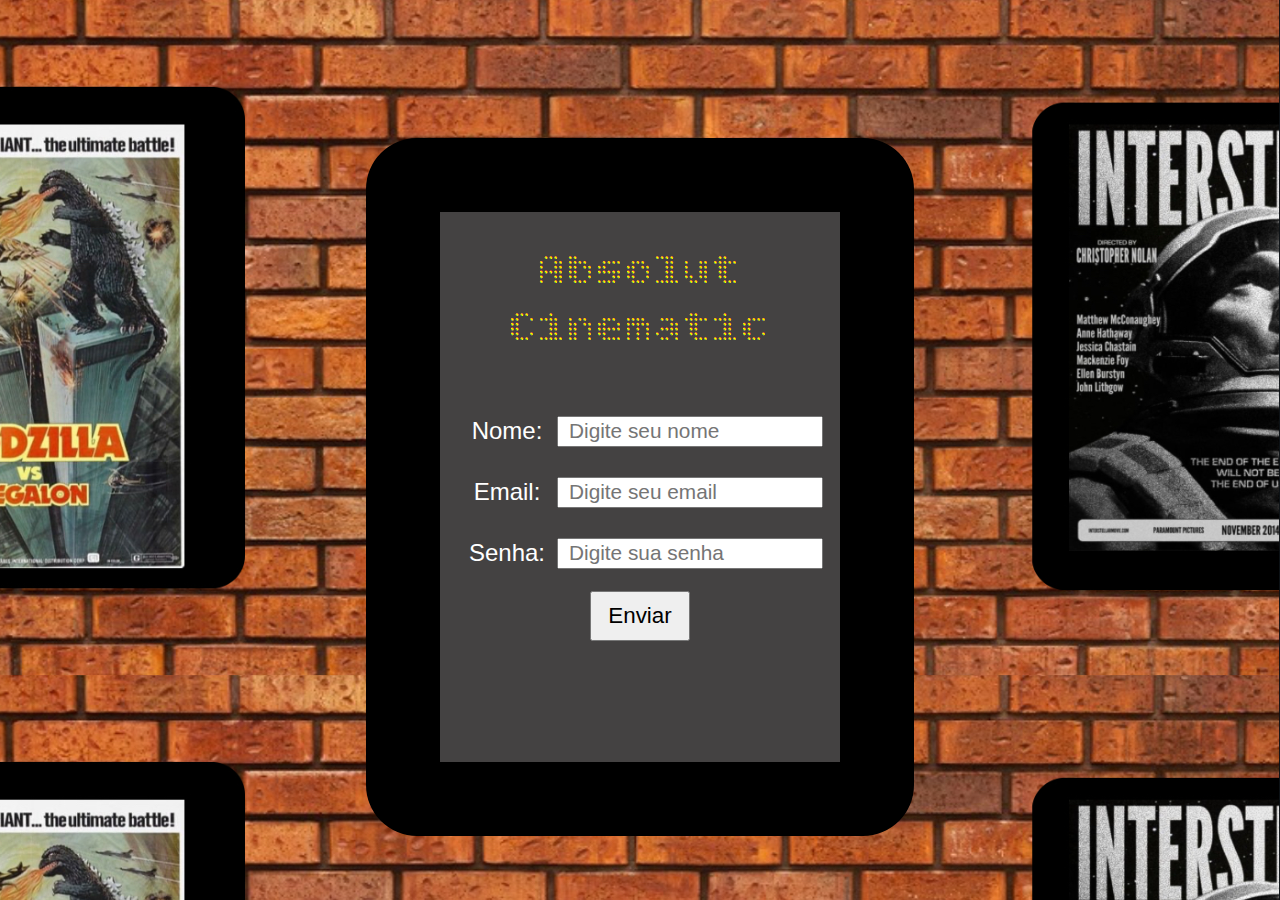
<file: index.html>
<!DOCTYPE html>
<html lang="pt-br">

<head>
    <meta charset="UTF-8">
    <meta http-equiv="X-UA-Compatible" content="IE=edge">
    <meta name="viewport" content="width=device-width, initial-scale=1.0">
    <title>Absolut Cinematic</title>
    <link rel="stylesheet" href="./css/estilo.css">
    <link rel="preconnect" href="https://fonts.googleapis.com">
    <link rel="preconnect" href="https://fonts.gstatic.com" crossorigin>
    <link href="https://fonts.googleapis.com/css2?family=Bitcount+Grid+Double+Ink:wght@100..900&family=Lilita+One&display=swap" rel="stylesheet">
</head>

<body>
    <div id="cxlogin">
        <h1>Absolut <br> Cinematic</h1>
        <br>
        <form  id="form_index" method="POST">
            <!--Lembrar de inserir um action, para guardar o nome do usuário-->
            <label for="nome"><p>Nome:</p><input type="text" name="cxnome" placeholder="Digite seu nome" id="nome"
                    required></label>
            <label for="email"><p>Email:</p><input type="email" name="cxemail" placeholder="Digite seu email"
                    id="email" required></label>
            <label for="senha"><p>Senha:</p><input type="password" name="cxsenha" placeholder="Digite sua senha"
                    id="senha" required></label>
            <input type="submit" value="Enviar" id="botao">
        </form>
    </div>
    <!--Ajustar A PORRA DA IMA    <tr>GEM DE FUNDO-->
    <script src="js/iniciar.js"></script>
</body>

</html>
</file>
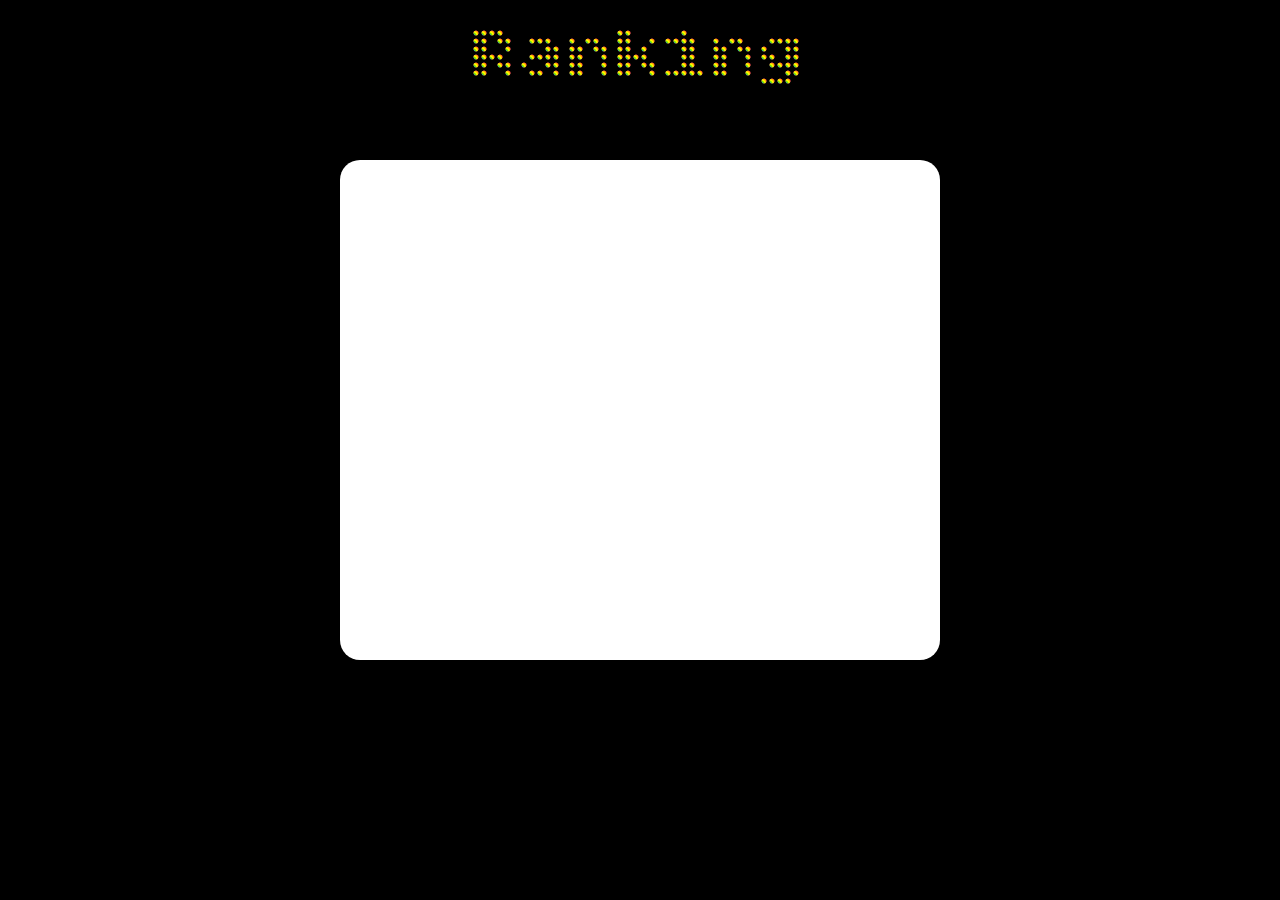
<file: ranking.html>
<!DOCTYPE html>
<html lang="pt-br">

<head>
    <meta charset="UTF-8">
    <meta name="viewport" content="width=device-width, initial-scale=1.0">
    <link rel="stylesheet" href="css/style.css">
    <link rel="preconnect" href="https://fonts.googleapis.com">
<link rel="preconnect" href="https://fonts.gstatic.com" crossorigin>
<link href="https://fonts.googleapis.com/css2?family=Bitcount+Grid+Double+Ink:wght@100..900&family=Lilita+One&display=swap" rel="stylesheet">
    <title>Ranking</title>
</head>

<body>
    <main>
        <h1>Ranking</h1>
        <div id="tabela"></div>
    </main>

    <script src="js/iniciar.js"></script>

</body>

</html>
</file>
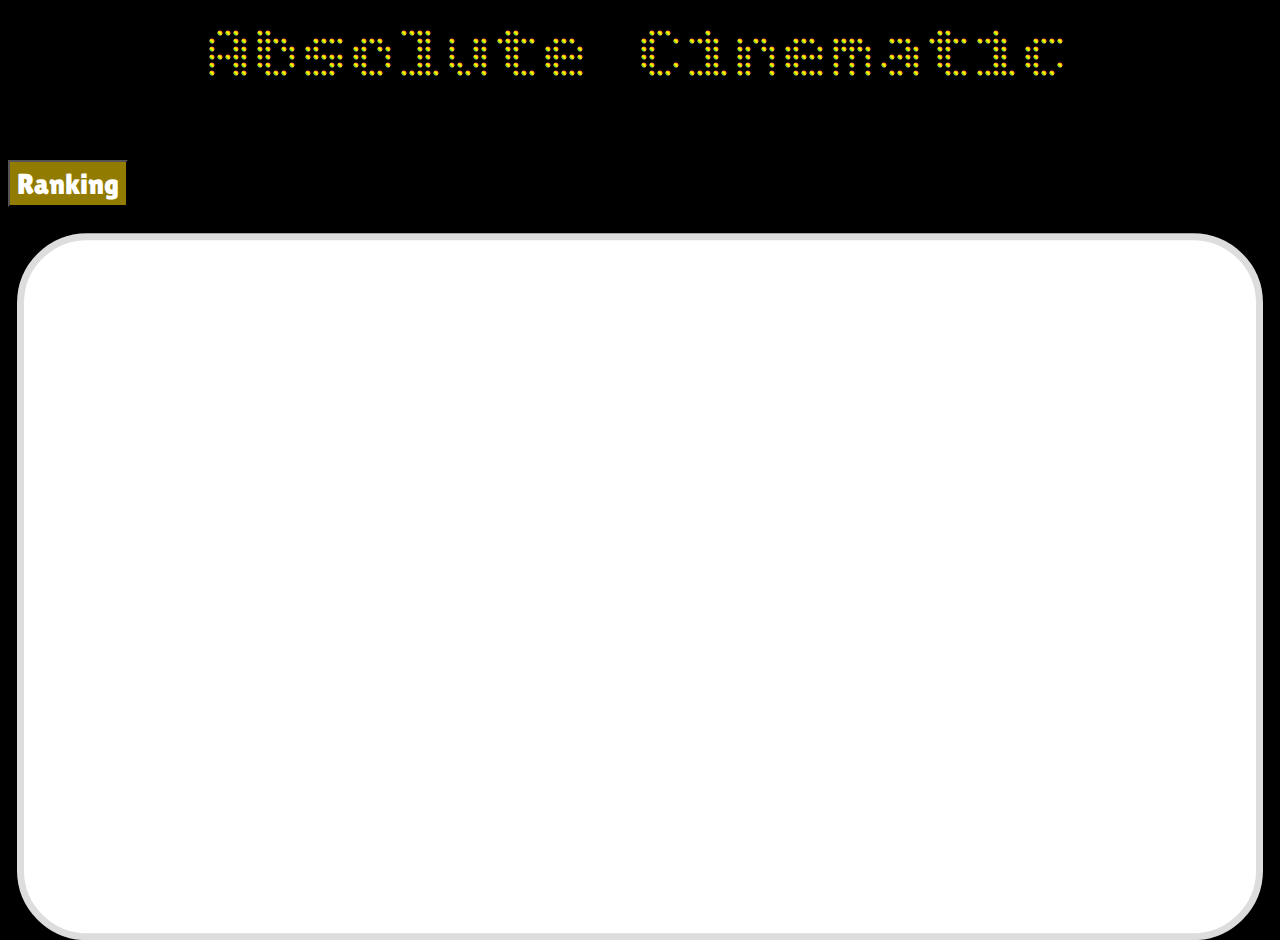
<file: tela_inicial.html>
<!DOCTYPE html>
<html lang="en">

<head>
    <meta charset="UTF-8">
    <meta http-equiv="X-UA-Compatible" content="IE=edge">
    <meta name="viewport" content="width=device-width, initial-scale=1.0">
    <title>Absolut Cinematic</title>
    <link rel="stylesheet" href="css/style.css">
    <link rel="preconnect" href="https://fonts.googleapis.com">
<link rel="preconnect" href="https://fonts.gstatic.com" crossorigin>
<link href="https://fonts.googleapis.com/css2?family=Bitcount+Grid+Double+Ink:wght@100..900&family=Lilita+One&display=swap" rel="stylesheet">
    
</head>

<body>

    <main>
        <h1>Absolute Cinematic</h1>
        <button id="ranking" onclick="goToRanking()">Ranking</button>
        <div id="game-window">
            <canvas id="canvas" width="352" height="198"></canvas>
        </div>
    </main>

    <footer>
        <!--Colocar a PORRA das cadeiras e fixar elas no fim do documento -->
        <div class="space">
            <p>m</p>
        </div>
    </footer>

    <script>
        function goToRanking(){
            window.location = "ranking.html"
        }
    </script>
    <script src="js/Scenes.js"></script>
    <script src="js/main.js"></script>
    <!---- 
    <script src="./js/iniciar.js">
        // Colocar as funções para trocar:
        //      Ir para a página do ranking;
        //     Iniciar o jogo;
        //     Escolher o modo de jogo (com ou sem tempo);
        //     Mudar a cor dos boto~es quando o mouse estiver em cima, mas isso é só detalhe, então eu posso fazer quando formos dar os retoques finais. Obrigada :)
    </script>
    -->
</body>

</html>
</file>
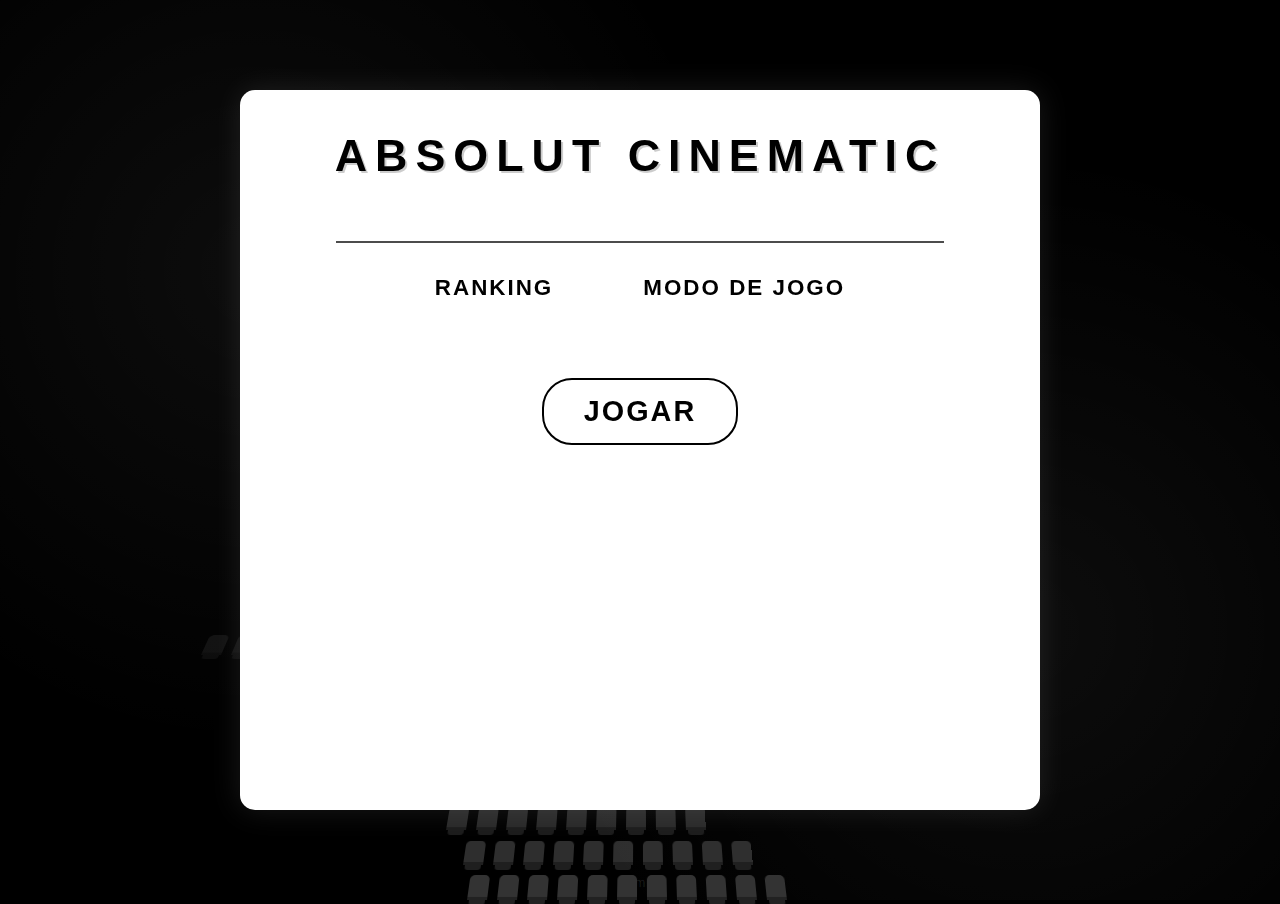
<file: texte.html>
<!DOCTYPE html>
<html lang="pt-BR">
<head>
    <meta charset="UTF-8">
    <meta http-equiv="X-UA-Compatible" content="IE=edge">
    <meta name="viewport" content="width=device-width, initial-scale=1.0">
    <title>Absolut Cinematic</title>
    <style>
        * {
            margin: 0;
            padding: 0;
            box-sizing: border-box;
            font-family: 'Arial', sans-serif;
        }

        body {
            background-color: black;
            display: flex;
            justify-content: center;
            align-items: center;
            min-height: 100vh;
            overflow: hidden;
            position: relative;
        }

        /* Efeitos de luz de cinema */
        body::before, body::after {
            content: '';
            position: absolute;
            width: 100%;
            height: 100%;
            top: 0;
            left: 0;
            pointer-events: none;
        }

        body::before {
            background: radial-gradient(circle at 20% 30%, rgba(255, 255, 255, 0.05) 0%, transparent 40%);
        }

        body::after {
            background: radial-gradient(circle at 80% 70%, rgba(255, 255, 255, 0.05) 0%, transparent 40%);
        }

        .nav {
            background-color: white;
            border-radius: 15px;
            height: 80vh;
            width: 85vw;
            max-width: 800px;
            display: flex;
            flex-direction: column;
            align-items: center;
            padding: 40px 20px;
            position: relative;
            box-shadow: 0 0 30px rgba(255, 255, 255, 0.1);
            z-index: 2;
        }

        .titulo {
            text-align: center;
            margin-bottom: 40px;
        }

        .titulo h1 {
            font-size: 2.8rem;
            letter-spacing: 8px;
            text-transform: uppercase;
            font-weight: 800;
            color: #000;
            text-shadow: 2px 2px 0px rgba(0, 0, 0, 0.2);
        }

        .botoes {
            display: flex;
            flex-direction: column;
            align-items: center;
            gap: 25px;
            width: 100%;
        }

        .botoes_cima {
            display: flex;
            justify-content: center;
            gap: 40px;
            width: 100%;
            margin-bottom: 10px;
        }

        button {
            background-color: transparent;
            border: 0;
            font-size: 1.4rem;
            font-weight: 600;
            color: #000;
            padding: 12px 25px;
            cursor: pointer;
            transition: all 0.3s ease;
            position: relative;
            text-transform: uppercase;
            letter-spacing: 2px;
        }

        button::before {
            content: '';
            position: absolute;
            left: 0;
            bottom: 0;
            width: 100%;
            height: 2px;
            background-color: #000;
            transform: scaleX(0);
            transform-origin: right;
            transition: transform 0.3s ease;
        }

        button:hover::before {
            transform: scaleX(1);
            transform-origin: left;
        }

        button:hover {
            letter-spacing: 3px;
        }

        /* Botão Jogar com destaque especial */
        .botoes > button:last-child {
            margin-top: 30px;
            font-size: 1.8rem;
            padding: 15px 40px;
            border: 2px solid black;
            border-radius: 30px;
            transition: all 0.3s ease;
        }

        .botoes > button:last-child:hover {
            background-color: black;
            color: white;
            letter-spacing: 4px;
        }

        /* Elementos gráficos decorativos */
        .decorative-line {
            width: 80%;
            height: 2px;
            background-color: #000;
            margin: 20px 0;
            opacity: 0.7;
        }

        footer {
            position: absolute;
            bottom: 10px;
            width: 100%;
            text-align: center;
        }

        .space p {
            color: rgba(255, 255, 255, 0.1);
            font-size: 0.8rem;
        }

        /* Efeito de brilho sutil nos botões */
        @keyframes subtle-glow {
            0% { text-shadow: 0 0 5px rgba(0, 0, 0, 0.3); }
            50% { text-shadow: 0 0 15px rgba(0, 0, 0, 0.5); }
            100% { text-shadow: 0 0 5px rgba(0, 0, 0, 0.3); }
        }

        button {
            animation: subtle-glow 3s infinite;
        }

        /* CADEIRAS DE CINEMA - NOVO CÓDIGO */
        .cinema-chairs {
            position: absolute;
            bottom: 0;
            left: 0;
            width: 100%;
            height: 30%;
            perspective: 500px;
            z-index: 1;
        }

        .chair-row {
            display: flex;
            justify-content: center;
            margin-bottom: 10px;
            transform: rotateX(25deg);
            transform-origin: bottom;
        }

        .chair {
            width: 20px;
            height: 25px;
            background-color: #333;
            margin: 0 5px;
            border-radius: 5px 5px 0 0;
            position: relative;
            box-shadow: 0 -3px 0 #222 inset;
        }

        .chair::after {
            content: '';
            position: absolute;
            width: 16px;
            height: 5px;
            background-color: #222;
            bottom: -5px;
            left: 2px;
            border-radius: 0 0 3px 3px;
        }

        /* Fileiras de cadeiras com diferentes larguras para efeito de perspectiva */
        .row-1 { width: 40%; opacity: 0.3; }
        .row-2 { width: 50%; opacity: 0.4; }
        .row-3 { width: 60%; opacity: 0.5; }
        .row-4 { width: 70%; opacity: 0.6; }
        .row-5 { width: 80%; opacity: 0.7; }
        .row-6 { width: 90%; opacity: 0.8; }
        .row-7 { width: 95%; opacity: 0.9; }
        .row-8 { width: 98%; opacity: 1; }

        /* Responsividade */
        @media (max-width: 768px) {
            .nav {
                height: 70vh;
                width: 90vw;
                padding: 30px 15px;
            }
            
            .titulo h1 {
                font-size: 2rem;
                letter-spacing: 5px;
            }
            
            .botoes_cima {
                flex-direction: column;
                align-items: center;
                gap: 20px;
            }
            
            button {
                font-size: 1.2rem;
            }
            
            .botoes > button:last-child {
                font-size: 1.5rem;
                padding: 12px 30px;
            }
            
            /* Ajuste das cadeiras para mobile */
            .cinema-chairs {
                height: 20%;
            }
            
            .chair {
                width: 15px;
                height: 20px;
                margin: 0 3px;
            }
            
            .chair::after {
                width: 12px;
                left: 1.5px;
            }
        }
    </style>
</head>
<body>
    <!-- Cadeiras de cinema (adicionado abaixo do conteúdo principal) -->
    <div class="cinema-chairs">
        <div class="chair-row row-1">
            <div class="chair"></div><div class="chair"></div><div class="chair"></div><div class="chair"></div>
        </div>
        <div class="chair-row row-2">
            <div class="chair"></div><div class="chair"></div><div class="chair"></div><div class="chair"></div><div class="chair"></div>
        </div>
        <div class="chair-row row-3">
            <div class="chair"></div><div class="chair"></div><div class="chair"></div><div class="chair"></div><div class="chair"></div><div class="chair"></div>
        </div>
        <div class="chair-row row-4">
            <div class="chair"></div><div class="chair"></div><div class="chair"></div><div class="chair"></div><div class="chair"></div><div class="chair"></div><div class="chair"></div>
        </div>
        <div class="chair-row row-5">
            <div class="chair"></div><div class="chair"></div><div class="chair"></div><div class="chair"></div><div class="chair"></div><div class="chair"></div><div class="chair"></div><div class="chair"></div>
        </div>
        <div class="chair-row row-6">
            <div class="chair"></div><div class="chair"></div><div class="chair"></div><div class="chair"></div><div class="chair"></div><div class="chair"></div><div class="chair"></div><div class="chair"></div><div class="chair"></div>
        </div>
        <div class="chair-row row-7">
            <div class="chair"></div><div class="chair"></div><div class="chair"></div><div class="chair"></div><div class="chair"></div><div class="chair"></div><div class="chair"></div><div class="chair"></div><div class="chair"></div><div class="chair"></div>
        </div>
        <div class="chair-row row-8">
            <div class="chair"></div><div class="chair"></div><div class="chair"></div><div class="chair"></div><div class="chair"></div><div class="chair"></div><div class="chair"></div><div class="chair"></div><div class="chair"></div><div class="chair"></div><div class="chair"></div>
        </div>
    </div>

    <div class="nav">
        <div class="titulo">
            <h1>ABSOLUT CINEMATIC</h1>
        </div>
        
        <div class="decorative-line"></div>
        
        <div class="botoes">
            <div class="botoes_cima">
                <button onclick="IrParaRanking()" onmouseover="MudarCor(this)">Ranking</button>
                <button onclick="TrocaDeModo()" onmouseover="MudarCor(this)">Modo de jogo</button>
            </div>
            <button onclick="Iniciar()" onmouseover="MudarCor(this)">JOGAR</button>
        </div>
    </div>
    
    <footer>
        <div class="space"><p>m</p></div>
    </footer>

    <script>
        // Funções JavaScript originais mantidas
        function IrParaRanking() {
            alert("Ir para Ranking");
            // Implementação real aqui
        }
        
        function TrocaDeModo() {
            alert("Trocar modo de jogo");
            // Implementação real aqui
        }
        
        function Iniciar() {
            alert("Iniciar jogo");
            // Implementação real aqui
        }
        
        function MudarCor(element) {
            // Salvando a cor original
            if (!element.originalColor) {
                element.originalColor = element.style.color || 'black';
            }
            
            // Alternando a cor no hover
            element.style.color = element.style.color === 'red' ? element.originalColor : 'red';
        }
    </script>
</body>
</html>
</file>
<file: css/estilo.css>
body{
    background-image: url("../img/fundotij.jpg");
    background-size: 100% 80%;
    display: flex;
    justify-content: center;
}

form{
    color:#ffffff;
    border-radius: 51px;
}

#cxlogin{
    background-color: #444242;
    border: 74px solid black;
    width: 400px;
    height: 550px;
    border-radius: 51px;
    text-align: center;
    align-self:center;
    margin-top: 130px;
}

h1{
    color: #fff;
    font-family: "Bitcount Grid Double Ink";
    font-weight: 250;
    font-size: 3rem;
}

#form_index {
    display: flex;
    flex-direction: column;
    align-items: center;
    justify-content: center;
    width: 400px;
}
#form_index label p{
    width: 100px;
    font-family: sans-serif;
    font-size: 1.5rem;
}
#form_index label input[type='text'], #form_index label input[type='email'], #form_index label input[type='password']{
    width: 250px;
    height: 25px;
    padding-left: 10px;
    font-size: 1.3rem;
}
#form_index label{
    display: flex;
    align-items: center;
    row-gap: 20px;
    margin-top: -15px;
}
#form_index input[type='submit']{
    width: 100px;
    height: 50px;
    font-size: 1.4rem;
}
</file>
<file: css/style.css>
header {
    display: flex;
}

body {
    background-color: black;
}
#game-window {
    display: flex;
    margin: 10px auto;
    width: 352px;
    height: 198px;
    transform: scale(3.5) translateY(38%);
    border-radius: 20px;
    background-color: white;
    border: 2px solid #ddd;
}

h1 {
    text-align: center;
    margin-top: 10px;
    color: white;
    font-family: "Bitcount Grid Double Ink";
    font-size: 5rem;
    font-weight: 250;
}

#ranking {
    width: 120px;
    display: flex;
    background-color: #ffd90091;
    font-size: 1.8rem;
    justify-content: space-around;
    text-align: center;
    color: white;
    cursor: pointer;
    transition: all 400ms;
}
#trocarUsuario{
    width: 200px;
    background-color: cornsilk;
    filter: brightness(0.7);
    transition: all 400ms;
    cursor: pointer;
    font-size: 1.8rem;
}
#trocarUsuario:hover {
    transform: scale(1.1);
    filter: brightness(1);
    transition: all 400ms;
}

#ranking, #trocarUsuario {
    padding: 5px;
    font-family: "Lilita One";
}
#buttons{
    display: flex;
    width: 400px;
    margin: 10px auto;
    justify-content: space-between;
}
#ranking:hover {
    transition: all 400ms;
    transform: scale(1.1);
    background-color: #ffd700;
    color: black;
}

#start-button{
    position: absolute;
    width: 100px;
    font-family: "Lilita One";
    top: 80px;
    left: 126px;
}

#name {
    position: absolute;
    top: 120px;
    left: 100px;
}

#tabela {
    background-color: white;
    width: 600px;
    height: 500px;
    margin: 10px auto;
    border-radius: 20px;
    font-family: sans-serif;
    font-weight: 600;
    display: flex;
    flex-direction: column;
}
#title {
    display: flex;
}
#tabela hr{
    width: 550px;
    height: 1px;
    transform: scale(1);
    position: relative;
}

#pontuacao, #nome-usuario {
    font-size: 1.2rem;
}
#nome-usuario {
    position: relative;
    top: 10px;
    left: 20px;
}
#pontuacao {
    position: relative;
    left: 300px;
    top: 10px;
}

#voltar {
    background-color: #d1d1d1;
    filter: brightness(0.7);
    width: 150px;
    display: flex;
    color: black;
    font-family: "Lilita One";
    font-size: 1.8rem;
    justify-content: space-around;
    text-align: center;
    margin: 10px auto 50px auto;
    cursor: pointer;
    transition: all 400ms;
}
#voltar:hover{
    transform: scale(1.1);
    filter: brightness(1);
}

#userNameInicial {
    background-color: #ffa595;
    transform: scale(0.8);
    align-items: center;
    border-radius: 10px;
    height: 30px;
    width: 300px;
    display: flex;
    font-weight: 300;
    left: 20px;
    font-family: "Lilita One";
    justify-content: space-around;
    border: 2px solid black;
    position: absolute;
    top: 30px;
}

.scene_button {
    cursor: pointer;
    transition: all 400ms;
}
.scene_button:hover {
    transform: scale(1.1);
    transition: all 400ms;
}

#skip-button {
    position: absolute;
    right: 20px;
    bottom: 20px;
    font-family: "Lilita One";
    background-color: #ffd700;
    color: black;
    filter: brightness(0.7);
    transition: all 400ms;
    display: flex;
}

#skip-button:hover {
    color: black;
    transition: all 400ms;
    filter: brightness(1);
    transform: scale(1.1);
}
</file>
